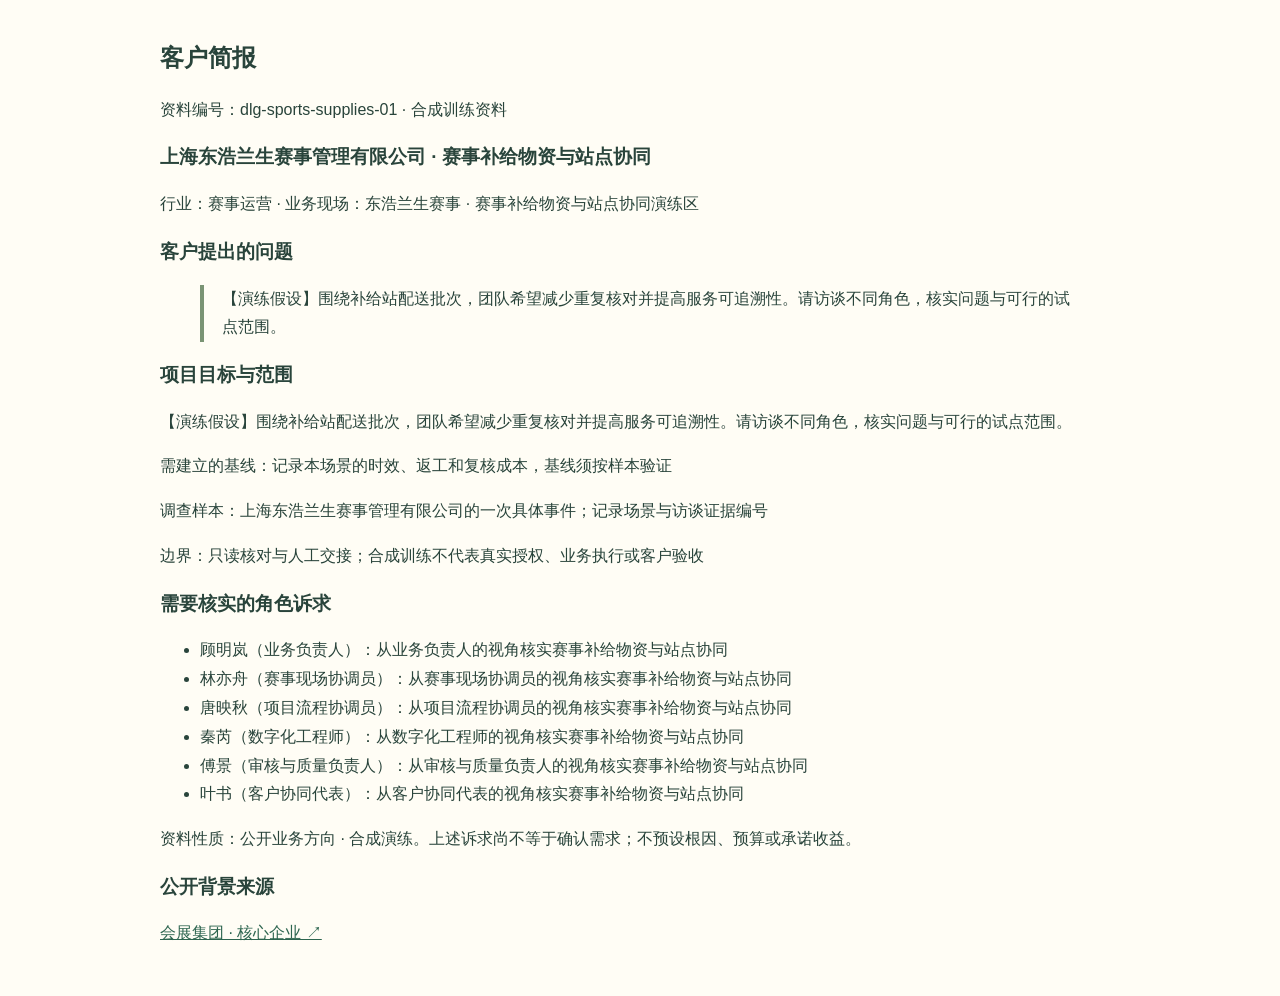
<file: docs/discovery/brief/01-客户简报.html>
<!doctype html><html lang="zh-CN"><head><meta charset="utf-8"><title>客户简报</title><style>body{max-width:960px;margin:40px auto;padding:0 24px;font:16px/1.8 "Microsoft YaHei",sans-serif;color:#29443b;background:#fffdf5}h1,h2,h3{line-height:1.5}table{border-collapse:collapse;width:100%}td,th{border:1px solid #cbd4bf;padding:10px;text-align:left}section{margin-bottom:48px}blockquote{border-left:4px solid #7a9474;padding-left:18px}a{color:#2d654f}@media print{body{background:white;margin:0;max-width:none}section+section{break-before:page}}</style></head><body><section><h2>客户简报</h2><p class="hint">资料编号：dlg-sports-supplies-01 · 合成训练资料</p><h3>上海东浩兰生赛事管理有限公司 · 赛事补给物资与站点协同</h3><p>行业：赛事运营 · 业务现场：东浩兰生赛事 · 赛事补给物资与站点协同演练区</p><h3>客户提出的问题</h3><blockquote>【演练假设】围绕补给站配送批次，团队希望减少重复核对并提高服务可追溯性。请访谈不同角色，核实问题与可行的试点范围。</blockquote><h3>项目目标与范围</h3><p>【演练假设】围绕补给站配送批次，团队希望减少重复核对并提高服务可追溯性。请访谈不同角色，核实问题与可行的试点范围。</p><p>需建立的基线：记录本场景的时效、返工和复核成本，基线须按样本验证</p><p>调查样本：上海东浩兰生赛事管理有限公司的一次具体事件；记录场景与访谈证据编号</p><p>边界：只读核对与人工交接；合成训练不代表真实授权、业务执行或客户验收</p><h3>需要核实的角色诉求</h3><ul><li>顾明岚（业务负责人）：从业务负责人的视角核实赛事补给物资与站点协同</li><li>林亦舟（赛事现场协调员）：从赛事现场协调员的视角核实赛事补给物资与站点协同</li><li>唐映秋（项目流程协调员）：从项目流程协调员的视角核实赛事补给物资与站点协同</li><li>秦芮（数字化工程师）：从数字化工程师的视角核实赛事补给物资与站点协同</li><li>傅景（审核与质量负责人）：从审核与质量负责人的视角核实赛事补给物资与站点协同</li><li>叶书（客户协同代表）：从客户协同代表的视角核实赛事补给物资与站点协同</li></ul><p>资料性质：公开业务方向 · 合成演练。上述诉求尚不等于确认需求；不预设根因、预算或承诺收益。</p><h3>公开背景来源</h3><p><a href="https://www.dlg-expo.com/Home/Enterprise" target="_blank" rel="noopener">会展集团 · 核心企业 ↗</a></p></section></body></html>
</file>
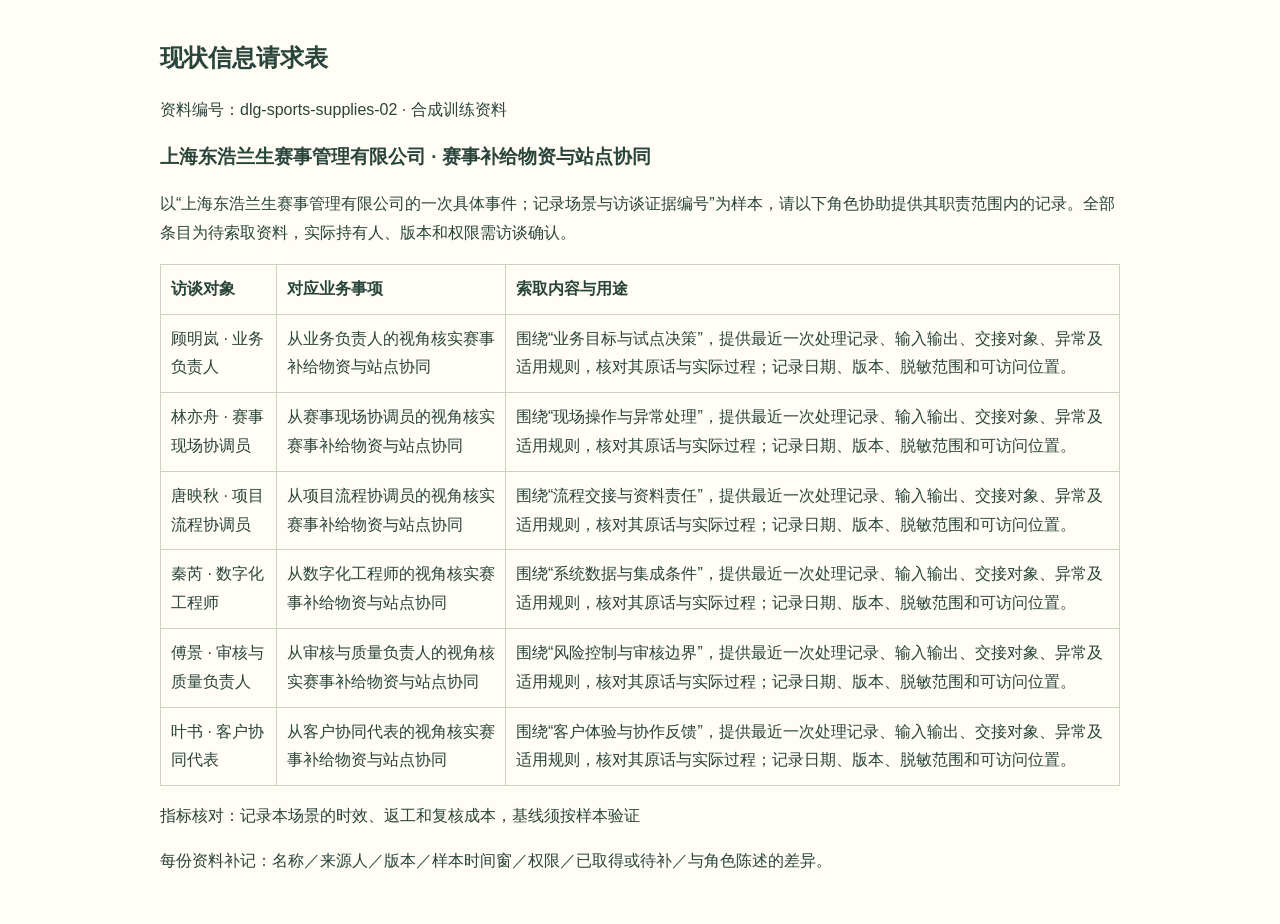
<file: docs/discovery/brief/02-现状信息请求表.html>
<!doctype html><html lang="zh-CN"><head><meta charset="utf-8"><title>现状信息请求表</title><style>body{max-width:960px;margin:40px auto;padding:0 24px;font:16px/1.8 "Microsoft YaHei",sans-serif;color:#29443b;background:#fffdf5}h1,h2,h3{line-height:1.5}table{border-collapse:collapse;width:100%}td,th{border:1px solid #cbd4bf;padding:10px;text-align:left}section{margin-bottom:48px}blockquote{border-left:4px solid #7a9474;padding-left:18px}a{color:#2d654f}@media print{body{background:white;margin:0;max-width:none}section+section{break-before:page}}</style></head><body><section><h2>现状信息请求表</h2><p class="hint">资料编号：dlg-sports-supplies-02 · 合成训练资料</p><h3>上海东浩兰生赛事管理有限公司 · 赛事补给物资与站点协同</h3><p>以“上海东浩兰生赛事管理有限公司的一次具体事件；记录场景与访谈证据编号”为样本，请以下角色协助提供其职责范围内的记录。全部条目为待索取资料，实际持有人、版本和权限需访谈确认。</p><table><thead><tr><th>访谈对象</th><th>对应业务事项</th><th>索取内容与用途</th></tr></thead><tbody><tr><td>顾明岚 · 业务负责人</td><td>从业务负责人的视角核实赛事补给物资与站点协同</td><td>围绕“业务目标与试点决策”，提供最近一次处理记录、输入输出、交接对象、异常及适用规则，核对其原话与实际过程；记录日期、版本、脱敏范围和可访问位置。</td></tr><tr><td>林亦舟 · 赛事现场协调员</td><td>从赛事现场协调员的视角核实赛事补给物资与站点协同</td><td>围绕“现场操作与异常处理”，提供最近一次处理记录、输入输出、交接对象、异常及适用规则，核对其原话与实际过程；记录日期、版本、脱敏范围和可访问位置。</td></tr><tr><td>唐映秋 · 项目流程协调员</td><td>从项目流程协调员的视角核实赛事补给物资与站点协同</td><td>围绕“流程交接与资料责任”，提供最近一次处理记录、输入输出、交接对象、异常及适用规则，核对其原话与实际过程；记录日期、版本、脱敏范围和可访问位置。</td></tr><tr><td>秦芮 · 数字化工程师</td><td>从数字化工程师的视角核实赛事补给物资与站点协同</td><td>围绕“系统数据与集成条件”，提供最近一次处理记录、输入输出、交接对象、异常及适用规则，核对其原话与实际过程；记录日期、版本、脱敏范围和可访问位置。</td></tr><tr><td>傅景 · 审核与质量负责人</td><td>从审核与质量负责人的视角核实赛事补给物资与站点协同</td><td>围绕“风险控制与审核边界”，提供最近一次处理记录、输入输出、交接对象、异常及适用规则，核对其原话与实际过程；记录日期、版本、脱敏范围和可访问位置。</td></tr><tr><td>叶书 · 客户协同代表</td><td>从客户协同代表的视角核实赛事补给物资与站点协同</td><td>围绕“客户体验与协作反馈”，提供最近一次处理记录、输入输出、交接对象、异常及适用规则，核对其原话与实际过程；记录日期、版本、脱敏范围和可访问位置。</td></tr></tbody></table><p>指标核对：记录本场景的时效、返工和复核成本，基线须按样本验证</p><p>每份资料补记：名称／来源人／版本／样本时间窗／权限／已取得或待补／与角色陈述的差异。</p></section></body></html>
</file>
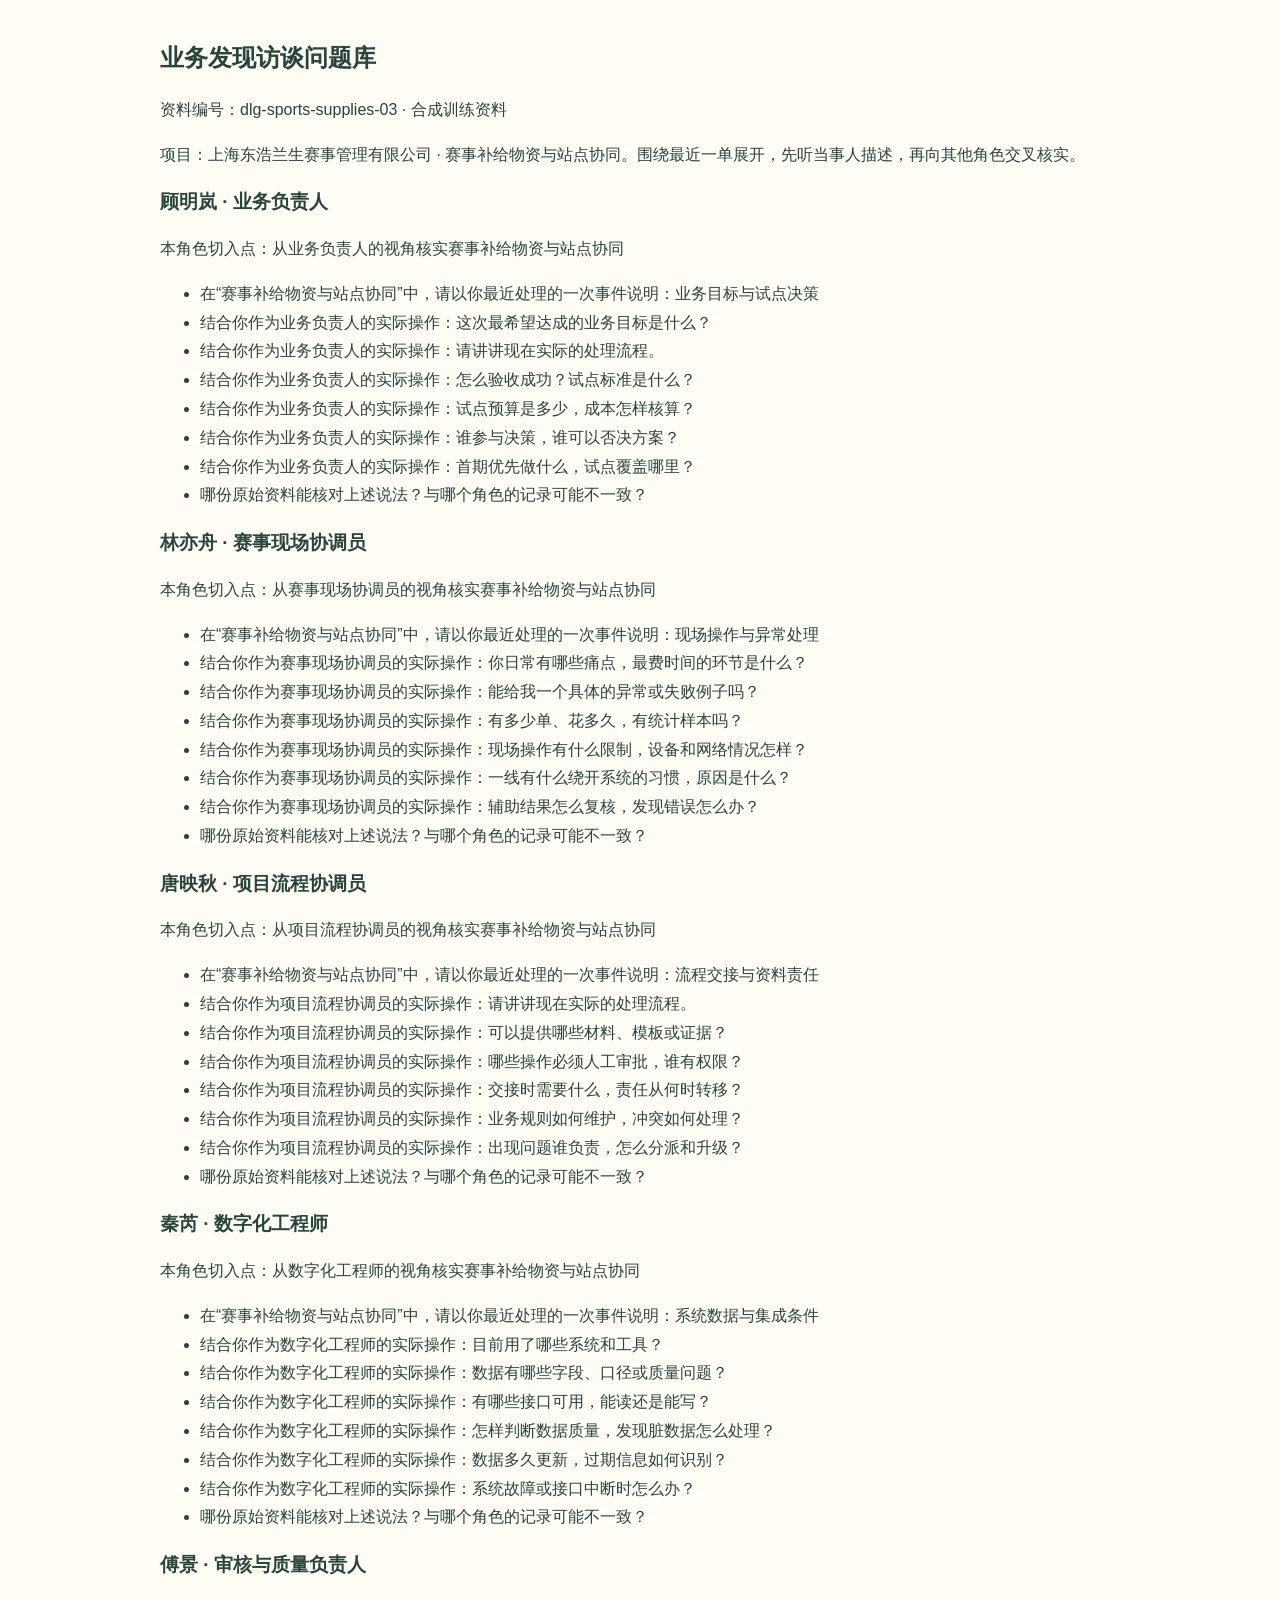
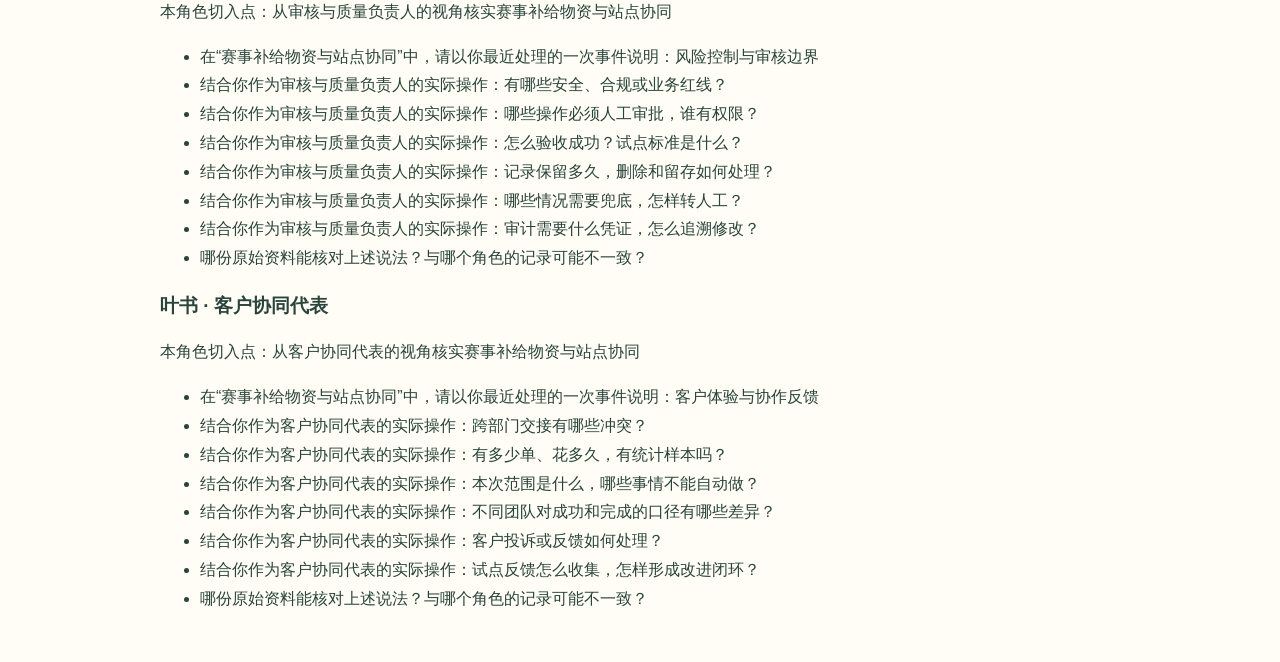
<file: docs/discovery/brief/03-业务发现访谈问题库.html>
<!doctype html><html lang="zh-CN"><head><meta charset="utf-8"><title>业务发现访谈问题库</title><style>body{max-width:960px;margin:40px auto;padding:0 24px;font:16px/1.8 "Microsoft YaHei",sans-serif;color:#29443b;background:#fffdf5}h1,h2,h3{line-height:1.5}table{border-collapse:collapse;width:100%}td,th{border:1px solid #cbd4bf;padding:10px;text-align:left}section{margin-bottom:48px}blockquote{border-left:4px solid #7a9474;padding-left:18px}a{color:#2d654f}@media print{body{background:white;margin:0;max-width:none}section+section{break-before:page}}</style></head><body><section><h2>业务发现访谈问题库</h2><p class="hint">资料编号：dlg-sports-supplies-03 · 合成训练资料</p><p>项目：上海东浩兰生赛事管理有限公司 · 赛事补给物资与站点协同。围绕最近一单展开，先听当事人描述，再向其他角色交叉核实。</p><h3>顾明岚 · 业务负责人</h3><p>本角色切入点：从业务负责人的视角核实赛事补给物资与站点协同</p><ul><li>在“赛事补给物资与站点协同”中，请以你最近处理的一次事件说明：业务目标与试点决策</li><li>结合你作为业务负责人的实际操作：这次最希望达成的业务目标是什么？</li><li>结合你作为业务负责人的实际操作：请讲讲现在实际的处理流程。</li><li>结合你作为业务负责人的实际操作：怎么验收成功？试点标准是什么？</li><li>结合你作为业务负责人的实际操作：试点预算是多少，成本怎样核算？</li><li>结合你作为业务负责人的实际操作：谁参与决策，谁可以否决方案？</li><li>结合你作为业务负责人的实际操作：首期优先做什么，试点覆盖哪里？</li><li>哪份原始资料能核对上述说法？与哪个角色的记录可能不一致？</li></ul><h3>林亦舟 · 赛事现场协调员</h3><p>本角色切入点：从赛事现场协调员的视角核实赛事补给物资与站点协同</p><ul><li>在“赛事补给物资与站点协同”中，请以你最近处理的一次事件说明：现场操作与异常处理</li><li>结合你作为赛事现场协调员的实际操作：你日常有哪些痛点，最费时间的环节是什么？</li><li>结合你作为赛事现场协调员的实际操作：能给我一个具体的异常或失败例子吗？</li><li>结合你作为赛事现场协调员的实际操作：有多少单、花多久，有统计样本吗？</li><li>结合你作为赛事现场协调员的实际操作：现场操作有什么限制，设备和网络情况怎样？</li><li>结合你作为赛事现场协调员的实际操作：一线有什么绕开系统的习惯，原因是什么？</li><li>结合你作为赛事现场协调员的实际操作：辅助结果怎么复核，发现错误怎么办？</li><li>哪份原始资料能核对上述说法？与哪个角色的记录可能不一致？</li></ul><h3>唐映秋 · 项目流程协调员</h3><p>本角色切入点：从项目流程协调员的视角核实赛事补给物资与站点协同</p><ul><li>在“赛事补给物资与站点协同”中，请以你最近处理的一次事件说明：流程交接与资料责任</li><li>结合你作为项目流程协调员的实际操作：请讲讲现在实际的处理流程。</li><li>结合你作为项目流程协调员的实际操作：可以提供哪些材料、模板或证据？</li><li>结合你作为项目流程协调员的实际操作：哪些操作必须人工审批，谁有权限？</li><li>结合你作为项目流程协调员的实际操作：交接时需要什么，责任从何时转移？</li><li>结合你作为项目流程协调员的实际操作：业务规则如何维护，冲突如何处理？</li><li>结合你作为项目流程协调员的实际操作：出现问题谁负责，怎么分派和升级？</li><li>哪份原始资料能核对上述说法？与哪个角色的记录可能不一致？</li></ul><h3>秦芮 · 数字化工程师</h3><p>本角色切入点：从数字化工程师的视角核实赛事补给物资与站点协同</p><ul><li>在“赛事补给物资与站点协同”中，请以你最近处理的一次事件说明：系统数据与集成条件</li><li>结合你作为数字化工程师的实际操作：目前用了哪些系统和工具？</li><li>结合你作为数字化工程师的实际操作：数据有哪些字段、口径或质量问题？</li><li>结合你作为数字化工程师的实际操作：有哪些接口可用，能读还是能写？</li><li>结合你作为数字化工程师的实际操作：怎样判断数据质量，发现脏数据怎么处理？</li><li>结合你作为数字化工程师的实际操作：数据多久更新，过期信息如何识别？</li><li>结合你作为数字化工程师的实际操作：系统故障或接口中断时怎么办？</li><li>哪份原始资料能核对上述说法？与哪个角色的记录可能不一致？</li></ul><h3>傅景 · 审核与质量负责人</h3><p>本角色切入点：从审核与质量负责人的视角核实赛事补给物资与站点协同</p><ul><li>在“赛事补给物资与站点协同”中，请以你最近处理的一次事件说明：风险控制与审核边界</li><li>结合你作为审核与质量负责人的实际操作：有哪些安全、合规或业务红线？</li><li>结合你作为审核与质量负责人的实际操作：哪些操作必须人工审批，谁有权限？</li><li>结合你作为审核与质量负责人的实际操作：怎么验收成功？试点标准是什么？</li><li>结合你作为审核与质量负责人的实际操作：记录保留多久，删除和留存如何处理？</li><li>结合你作为审核与质量负责人的实际操作：哪些情况需要兜底，怎样转人工？</li><li>结合你作为审核与质量负责人的实际操作：审计需要什么凭证，怎么追溯修改？</li><li>哪份原始资料能核对上述说法？与哪个角色的记录可能不一致？</li></ul><h3>叶书 · 客户协同代表</h3><p>本角色切入点：从客户协同代表的视角核实赛事补给物资与站点协同</p><ul><li>在“赛事补给物资与站点协同”中，请以你最近处理的一次事件说明：客户体验与协作反馈</li><li>结合你作为客户协同代表的实际操作：跨部门交接有哪些冲突？</li><li>结合你作为客户协同代表的实际操作：有多少单、花多久，有统计样本吗？</li><li>结合你作为客户协同代表的实际操作：本次范围是什么，哪些事情不能自动做？</li><li>结合你作为客户协同代表的实际操作：不同团队对成功和完成的口径有哪些差异？</li><li>结合你作为客户协同代表的实际操作：客户投诉或反馈如何处理？</li><li>结合你作为客户协同代表的实际操作：试点反馈怎么收集，怎样形成改进闭环？</li><li>哪份原始资料能核对上述说法？与哪个角色的记录可能不一致？</li></ul></section></body></html>
</file>
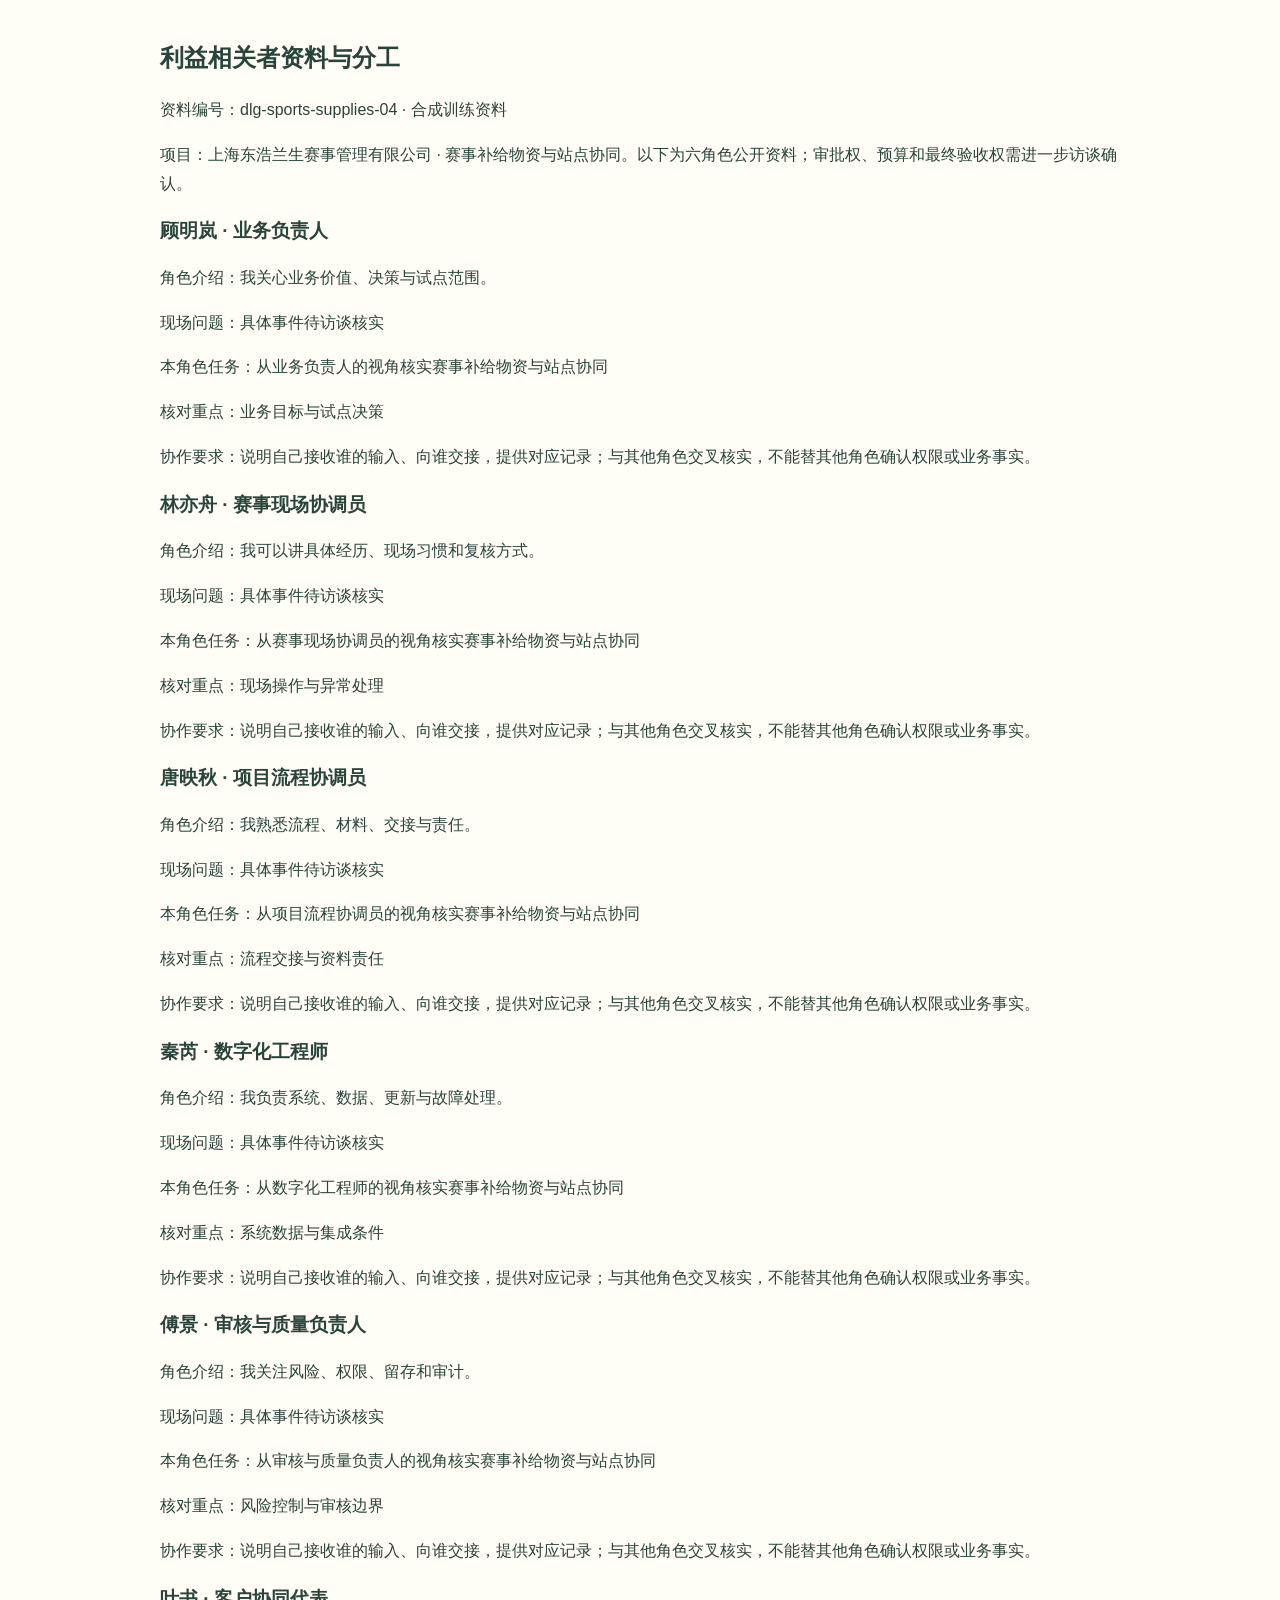
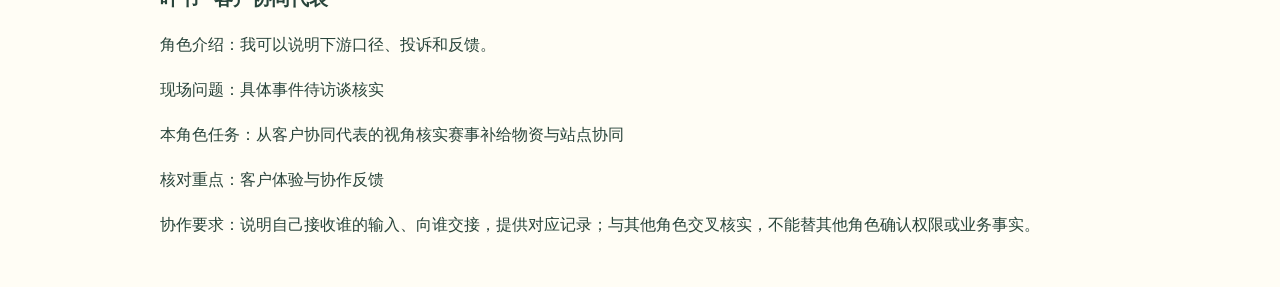
<file: docs/discovery/brief/04-利益相关者资料与分工.html>
<!doctype html><html lang="zh-CN"><head><meta charset="utf-8"><title>利益相关者资料与分工</title><style>body{max-width:960px;margin:40px auto;padding:0 24px;font:16px/1.8 "Microsoft YaHei",sans-serif;color:#29443b;background:#fffdf5}h1,h2,h3{line-height:1.5}table{border-collapse:collapse;width:100%}td,th{border:1px solid #cbd4bf;padding:10px;text-align:left}section{margin-bottom:48px}blockquote{border-left:4px solid #7a9474;padding-left:18px}a{color:#2d654f}@media print{body{background:white;margin:0;max-width:none}section+section{break-before:page}}</style></head><body><section><h2>利益相关者资料与分工</h2><p class="hint">资料编号：dlg-sports-supplies-04 · 合成训练资料</p><p>项目：上海东浩兰生赛事管理有限公司 · 赛事补给物资与站点协同。以下为六角色公开资料；审批权、预算和最终验收权需进一步访谈确认。</p><article><h3>顾明岚 · 业务负责人</h3><p>角色介绍：我关心业务价值、决策与试点范围。</p><p>现场问题：具体事件待访谈核实</p><p>本角色任务：从业务负责人的视角核实赛事补给物资与站点协同</p><p>核对重点：业务目标与试点决策</p><p>协作要求：说明自己接收谁的输入、向谁交接，提供对应记录；与其他角色交叉核实，不能替其他角色确认权限或业务事实。</p></article><article><h3>林亦舟 · 赛事现场协调员</h3><p>角色介绍：我可以讲具体经历、现场习惯和复核方式。</p><p>现场问题：具体事件待访谈核实</p><p>本角色任务：从赛事现场协调员的视角核实赛事补给物资与站点协同</p><p>核对重点：现场操作与异常处理</p><p>协作要求：说明自己接收谁的输入、向谁交接，提供对应记录；与其他角色交叉核实，不能替其他角色确认权限或业务事实。</p></article><article><h3>唐映秋 · 项目流程协调员</h3><p>角色介绍：我熟悉流程、材料、交接与责任。</p><p>现场问题：具体事件待访谈核实</p><p>本角色任务：从项目流程协调员的视角核实赛事补给物资与站点协同</p><p>核对重点：流程交接与资料责任</p><p>协作要求：说明自己接收谁的输入、向谁交接，提供对应记录；与其他角色交叉核实，不能替其他角色确认权限或业务事实。</p></article><article><h3>秦芮 · 数字化工程师</h3><p>角色介绍：我负责系统、数据、更新与故障处理。</p><p>现场问题：具体事件待访谈核实</p><p>本角色任务：从数字化工程师的视角核实赛事补给物资与站点协同</p><p>核对重点：系统数据与集成条件</p><p>协作要求：说明自己接收谁的输入、向谁交接，提供对应记录；与其他角色交叉核实，不能替其他角色确认权限或业务事实。</p></article><article><h3>傅景 · 审核与质量负责人</h3><p>角色介绍：我关注风险、权限、留存和审计。</p><p>现场问题：具体事件待访谈核实</p><p>本角色任务：从审核与质量负责人的视角核实赛事补给物资与站点协同</p><p>核对重点：风险控制与审核边界</p><p>协作要求：说明自己接收谁的输入、向谁交接，提供对应记录；与其他角色交叉核实，不能替其他角色确认权限或业务事实。</p></article><article><h3>叶书 · 客户协同代表</h3><p>角色介绍：我可以说明下游口径、投诉和反馈。</p><p>现场问题：具体事件待访谈核实</p><p>本角色任务：从客户协同代表的视角核实赛事补给物资与站点协同</p><p>核对重点：客户体验与协作反馈</p><p>协作要求：说明自己接收谁的输入、向谁交接，提供对应记录；与其他角色交叉核实，不能替其他角色确认权限或业务事实。</p></article></section></body></html>
</file>
